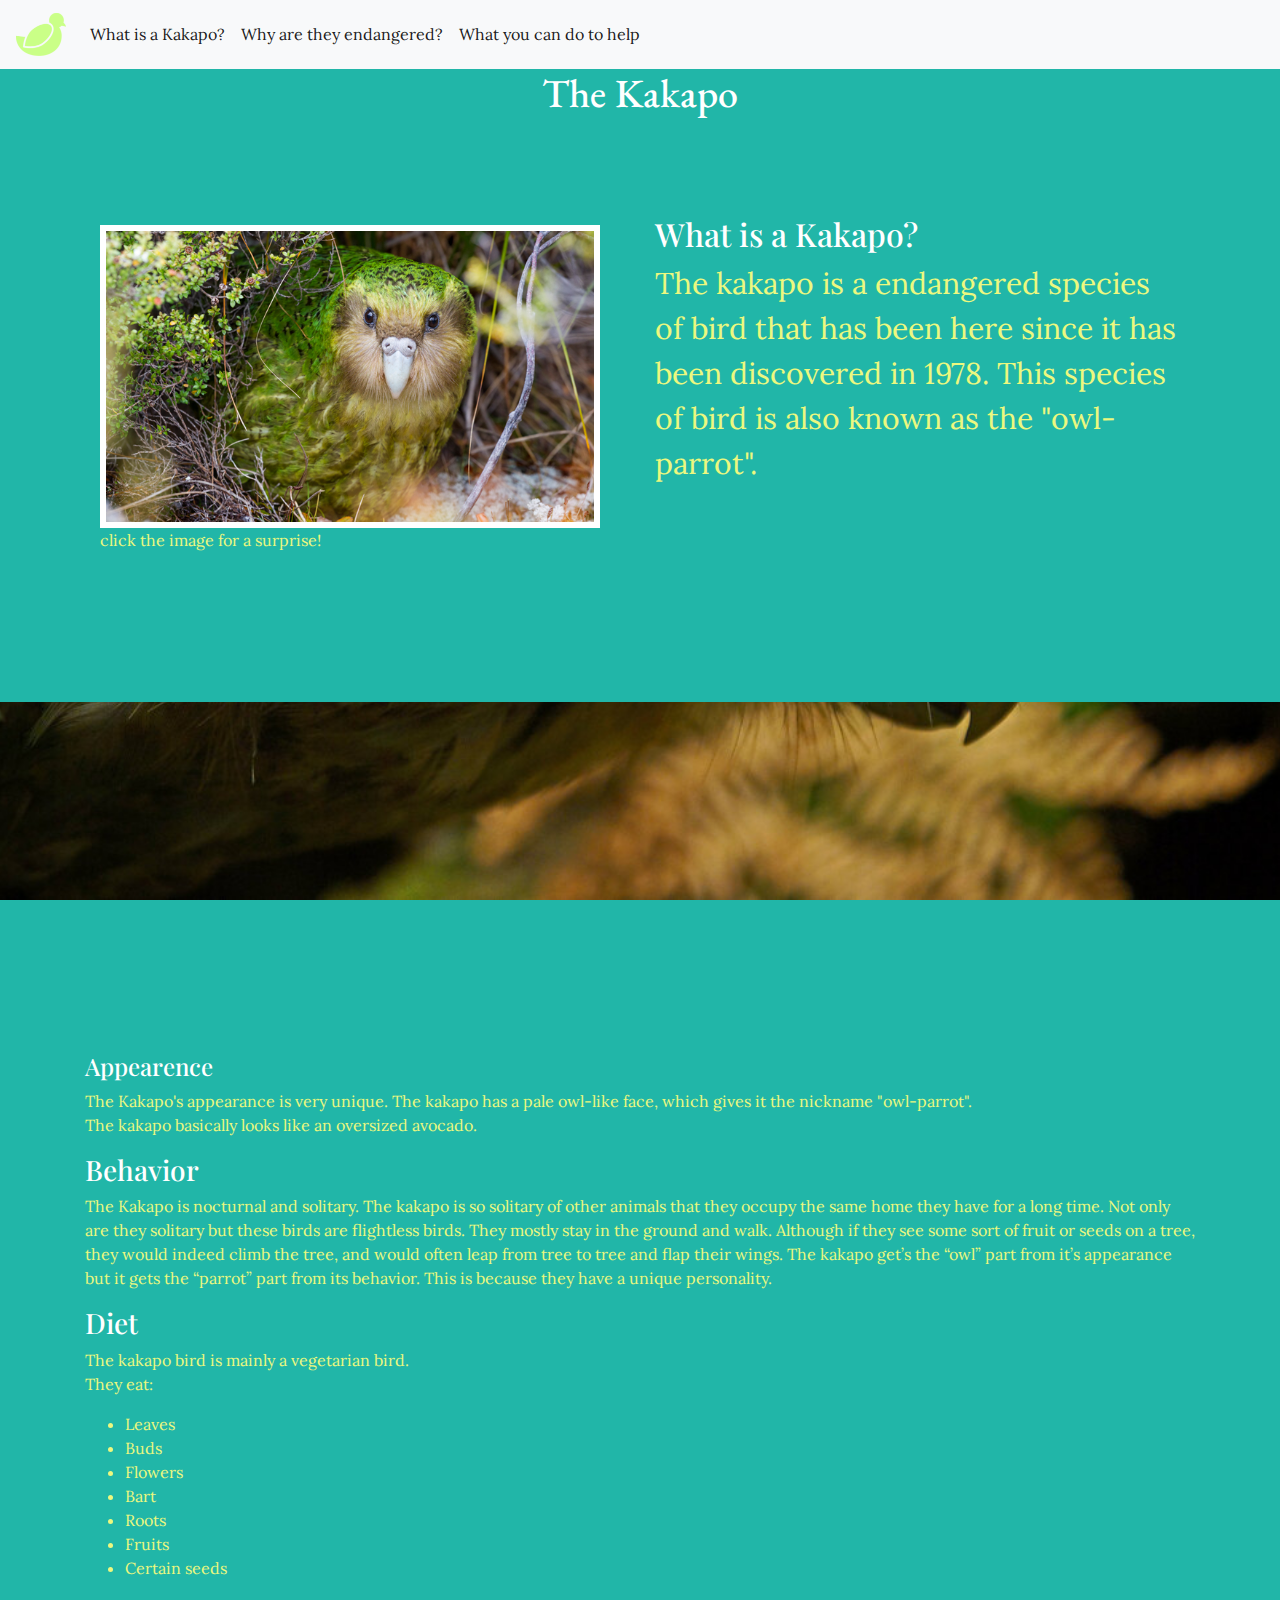
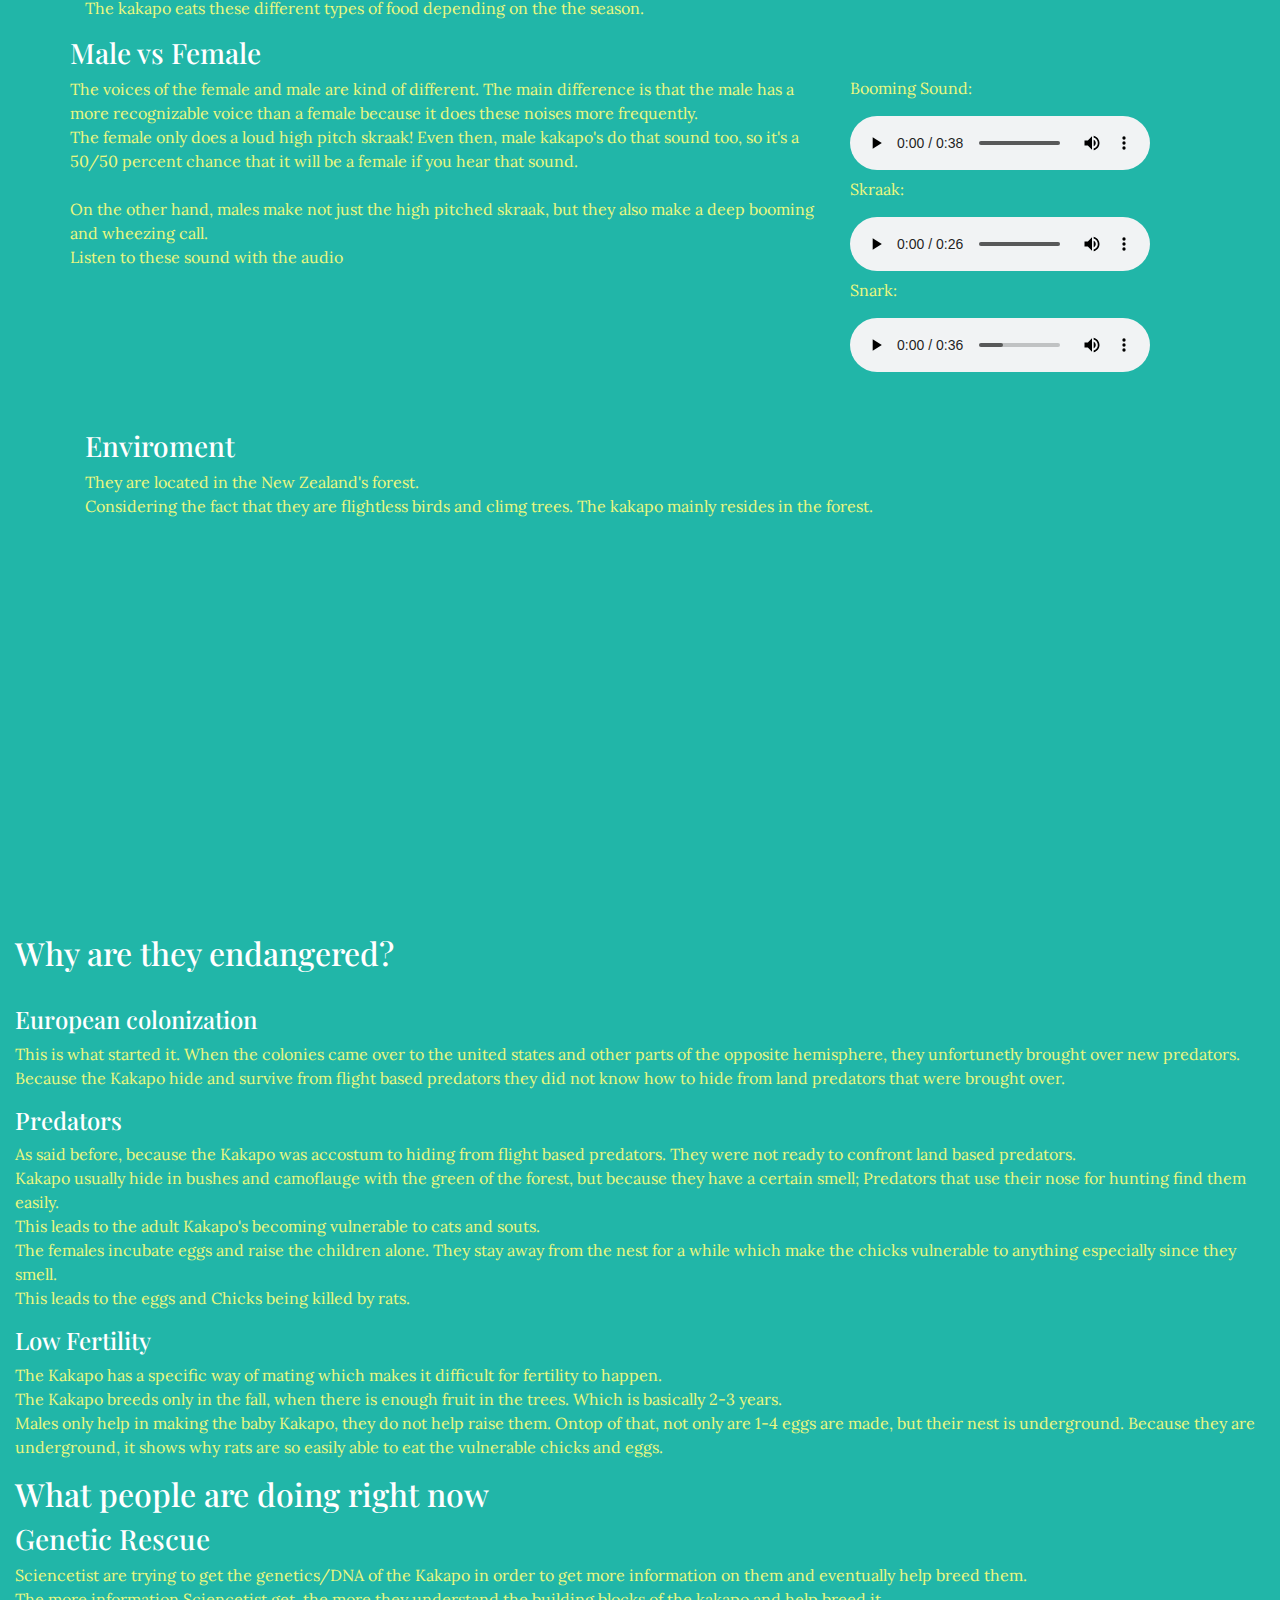
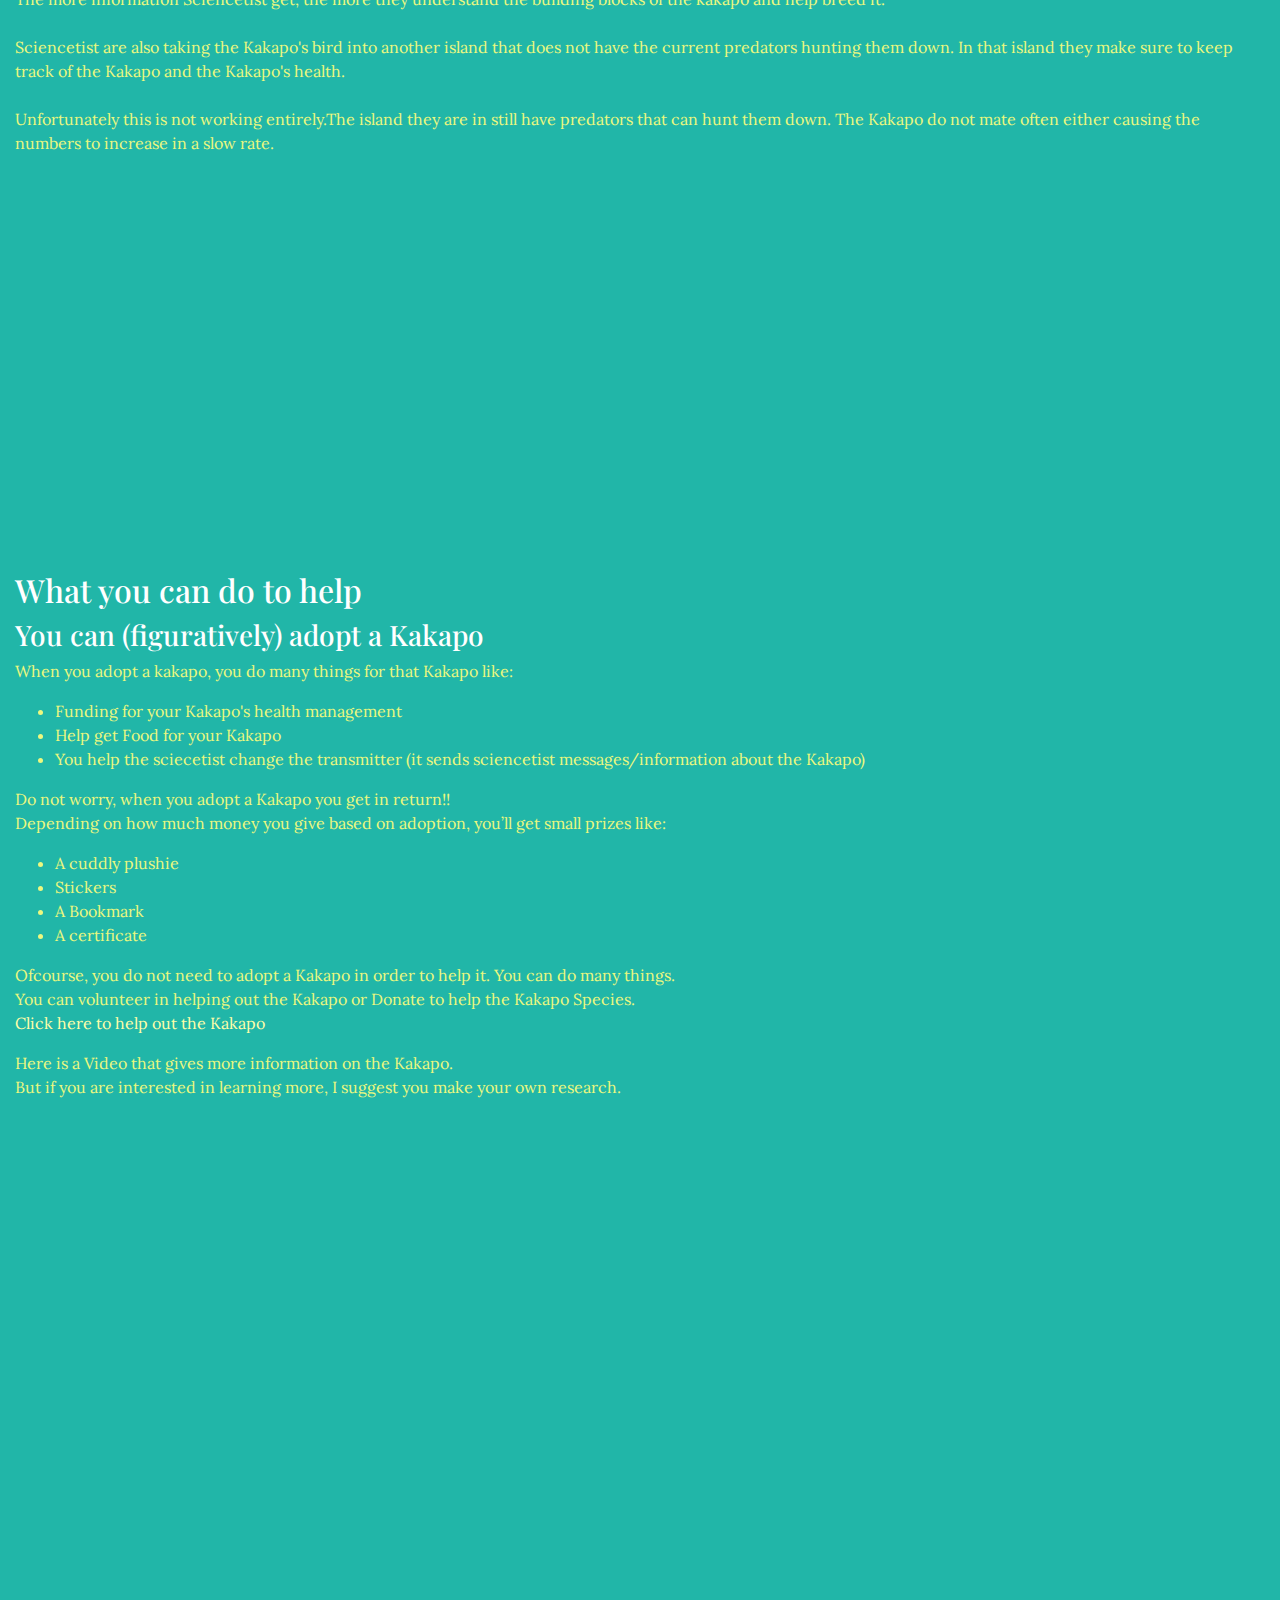
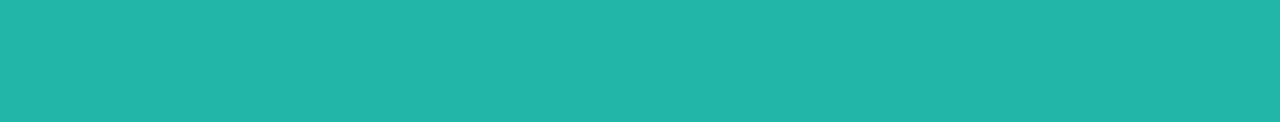
<file: index.html>
<!DOCTYPE html>
<html>

<head>
    <meta charset="UTF-8">
    <meta name='viewport' content='width=device-width'>
    <title>Kakapo</title>
    <link rel="stylesheet" href="style.css" type="text/css">
    <script src="https://code.jquery.com/jquery-3.3.1.slim.min.js"></script>
    <script src='https://code.jquery.com/jquery-2.1.3.min.js'></script>
    <script src='https://ajax.googleapis.com/ajax/libs/jquery/1.12.0/jquery.min.js'></script>
    <link rel="stylesheet" href="https://stackpath.bootstrapcdn.com/bootstrap/4.3.1/css/bootstrap.min.css">
    <script src="https://cdnjs.cloudflare.com/ajax/libs/popper.js/1.14.7/umd/popper.min.js"></script>
    <script src="https://stackpath.bootstrapcdn.com/bootstrap/4.3.1/js/bootstrap.min.js"></script>
    <link href="https://fonts.googleapis.com/css?family=EB+Garamond|Lora|Playfair+Display" rel="stylesheet">

    <script>
        $(function() {


            $('#img').hover(function() {
                    $('#p').css('color', 'purple')
                },
                function() {
                    $('#p').css('color', '#ECF87F')
                }
            )

            $('#img').click(function() {
                $('#img').attr('src', 'img/adorable.jpg')
                $('#p').hide()
            })
        })
    </script>

</head>

<body id='bk'>

    <nav class="navbar navbar-expand-lg navbar-light bg-light sticky-top">
        <button class="navbar-toggler" type="button" data-toggle="collapse" data-target="#navbarTogglerDemo01" aria-controls="navbarTogglerDemo01" aria-expanded="false" aria-label="Toggle navigation">
    <span class="navbar-toggler-icon"></span>
  </button>
        <div class="collapse navbar-collapse" id="navbarTogglerDemo01">
            <a class="navbar-brand"><img src='img/logo.png' width='50px'></a>
            <ul class="navbar-nav mr-auto mt-2 mt-lg-0">
                <li class="nav-item active">
                    <a class="nav-link" href="#info">What is a Kakapo?<span class="sr-only">(current)</span></a>
                </li>
                <li class="nav-item active">
                    <a class="nav-link" href="#why">Why are they endangered?</a>
                </li>
                <li class="nav-item active">
                    <a class="nav-link" href='#you'>What you can do to help</a>
                </li>
            </ul>
        </div>
    </nav>

    <div class='container'>
        <div class='col-md-12 title'>
            <h1>The Kakapo</h1>
        </div>

        <div class='container'>
            <div class='row'>
                <div class='col-md-6'>
                    <img src='img/kakapo.jpg' width='430px' id='img'> <br>   <p id='p'> click the image for a surprise!</p>
                </div>

                <div class='col-md-6' id='info'>
                    <h2 id='h21'>What is a Kakapo?</h2>
                    <p id='t21'>The kakapo is a endangered species of bird that has been here since it has been discovered in 1978. This species of bird is also known as the "owl-parrot".</p>
                </div>
            </div>
        </div>
    </div>

    <div class='parallax'>
    </div>

    <div class='container'>
        <div class='row'>
            <div class='col-md-12'>

                <h4 id='info2'>Appearence</h4>
                <p> The Kakapo's appearance is very unique. The kakapo has a pale owl-like face, which gives it the nickname "owl-parrot". <br> The kakapo basically looks like an oversized avocado.
                </p>

                <h3>Behavior</h3>
                <p> The Kakapo is nocturnal and solitary. The kakapo is so solitary of other animals that they occupy the same home they have for a long time. Not only are they solitary but these birds are flightless birds. They mostly stay in the ground
                    and walk. Although if they see some sort of fruit or seeds on a tree, they would indeed climb the tree, and would often leap from tree to tree and flap their wings. The kakapo get’s the “owl” part from it’s appearance but it gets the
                    “parrot” part from its behavior. This is because they have a unique personality.
                </p>
            </div>

            <div class='container'>
                <h3>Diet</h3>
                <p>The kakapo bird is mainly a vegetarian bird.<br> They eat:</p>
                <ul>
                    <li>Leaves</li>
                    <li> Buds </li>
                    <li>Flowers</li>
                    <li>Bart</li>
                    <li>Roots</li>
                    <li>Fruits</li>
                    <li>Certain seeds</li>
                </ul>

                <p>The kakapo eats these different types of food depending on the the season.</p>
            </div>

            <div class='row'>
                <div class='col-md-8'>
                    <h3> Male vs Female</h3>
                    <p>The voices of the female and male are kind of different. The main difference is that the male has a more recognizable voice than a female because it does these noises more frequently. <br> The female only does a loud high pitch skraak!
                        Even then, male kakapo's do that sound too, so it's a 50/50 percent chance that it will be a female if you hear that sound. <br><br> On the other hand, males make not just the high pitched skraak, but they also make a deep booming
                        and wheezing call.<br> Listen to these sound with the audio </p>
                </div>

                <div class='col-md-4 sound'>
                    <p>Booming Sound:</p>
                    <audio controls>
                            <source src='audio/booming.mp3' type="audio/ogg"> 
                        </audio>


                    <p>Skraak:</p>
                    <audio controls>
                            <source src='audio/skraak.mp3' type='audio/ogg'>
                        </audio>

                    <p>Snark:</p>
                    <audio controls>
                            <source src='audio/snark.mp3'>
                        </audio>

                </div>

            </div>

            <div class='container col-md-12'>
                <h3 id='info2'>Enviroment</h3>
                <p id='bttm'>They are located in the New Zealand's forest. <br> Considering the fact that they are flightless birds and climg trees. The kakapo mainly resides in the forest.</p>
            </div>

        </div>
    </div>

    <div class='parallax2'>
    </div>


    <div class='container col-md-12' id='why'>
        <h2 id='info2'>Why are they endangered?</h2> <br>

        <h4>European colonization </h4>
        <p>This is what started it. When the colonies came over to the united states and other parts of the opposite hemisphere, they unfortunetly brought over new predators.<br> Because the Kakapo hide and survive from flight based predators they did not
            know how to hide from land predators that were brought over.
        </p>
        <h4>Predators</h4>
        <p> As said before, because the Kakapo was accostum to hiding from flight based predators. They were not ready to confront land based predators. <br> Kakapo usually hide in bushes and camoflauge with the green of the forest, but because they have
            a certain smell; Predators that use their nose for hunting find them easily. <br> This leads to the adult Kakapo's becoming vulnerable to cats and souts.<br> The females incubate eggs and raise the children alone. They stay away from the nest
            for a while which make the chicks vulnerable to anything especially since they smell.
            <br> This leads to the eggs and Chicks being killed by rats. <br>
        </p>

        <h4> Low Fertility</h4>
        <p> The Kakapo has a specific way of mating which makes it difficult for fertility to happen. <br> The Kakapo breeds only in the fall, when there is enough fruit in the trees. Which is basically 2-3 years. <br> Males only help in making the baby Kakapo,
            they do not help raise them. Ontop of that, not only are 1-4 eggs are made, but their nest is underground. Because they are underground, it shows why rats are so easily able to eat the vulnerable chicks and eggs.</p>
    </div>

    <div class='container col-md-12'>
        <h2> What people are doing right now </h2>
        <h3> Genetic Rescue</h3>
        <p id='bttm'>Sciencetist are trying to get the genetics/DNA of the Kakapo in order to get more information on them and eventually help breed them. <br> The more information Sciencetist get, the more they understand the building blocks of the kakapo and help
            breed it. <br>
            <br> Sciencetist are also taking the Kakapo's bird into another island that does not have the current predators hunting them down. In that island they make sure to keep track of the Kakapo and the Kakapo's health. <br>
            <br> Unfortunately this is not working entirely.The island they are in still have predators that can hunt them down. The Kakapo do not mate often either causing the numbers to increase in a slow rate.
        </p>
    </div>

    <div class='parallax3'>
    </div>

    <div class='container col-md-12' id='you'>
        <h2 id='info2'> What you can do to help</h2>
        <h3> You can (figuratively) adopt a Kakapo</h3>
        <p> When you adopt a kakapo, you do many things for that Kakapo like:</p>
        <ul>
            <li>Funding for your Kakapo's health management</li>
            <li>Help get Food for your Kakapo</li>
            <li>You help the sciecetist change the transmitter (it sends sciencetist messages/information about the Kakapo)</li>
        </ul>
        <p> Do not worry, when you adopt a Kakapo you get in return!!<br> Depending on how much money you give based on adoption, you’ll get small prizes like:
        </p>
        <ul>
            <li>A cuddly plushie</li>
            <li>Stickers</li>
            <li>A Bookmark</li>
            <li>A certificate</li>
        </ul>

        <p>Ofcourse, you do not need to adopt a Kakapo in order to help it. You can do many things. <br> You can volunteer in helping out the Kakapo or Donate to help the Kakapo Species. <br>
            <a href='https://www.doc.govt.nz/our-work/kakapo-recovery/get-involved/'>Click here to help out the Kakapo</a>
        </p>
        <p> Here is a Video that gives more information on the Kakapo. <br> But if you are interested in learning more, I suggest you make your own research. </p>
    </div>
    <div class='col-lg-12' id='video'>
        <iframe src="https://www.youtube.com/embed/hV6-oNRSqCk" frameborder="0" allow="accelerometer; autoplay; encrypted-media; gyroscope; picture-in-picture" allowfullscreen></iframe>
    </div>

</body>

</html>
</file>
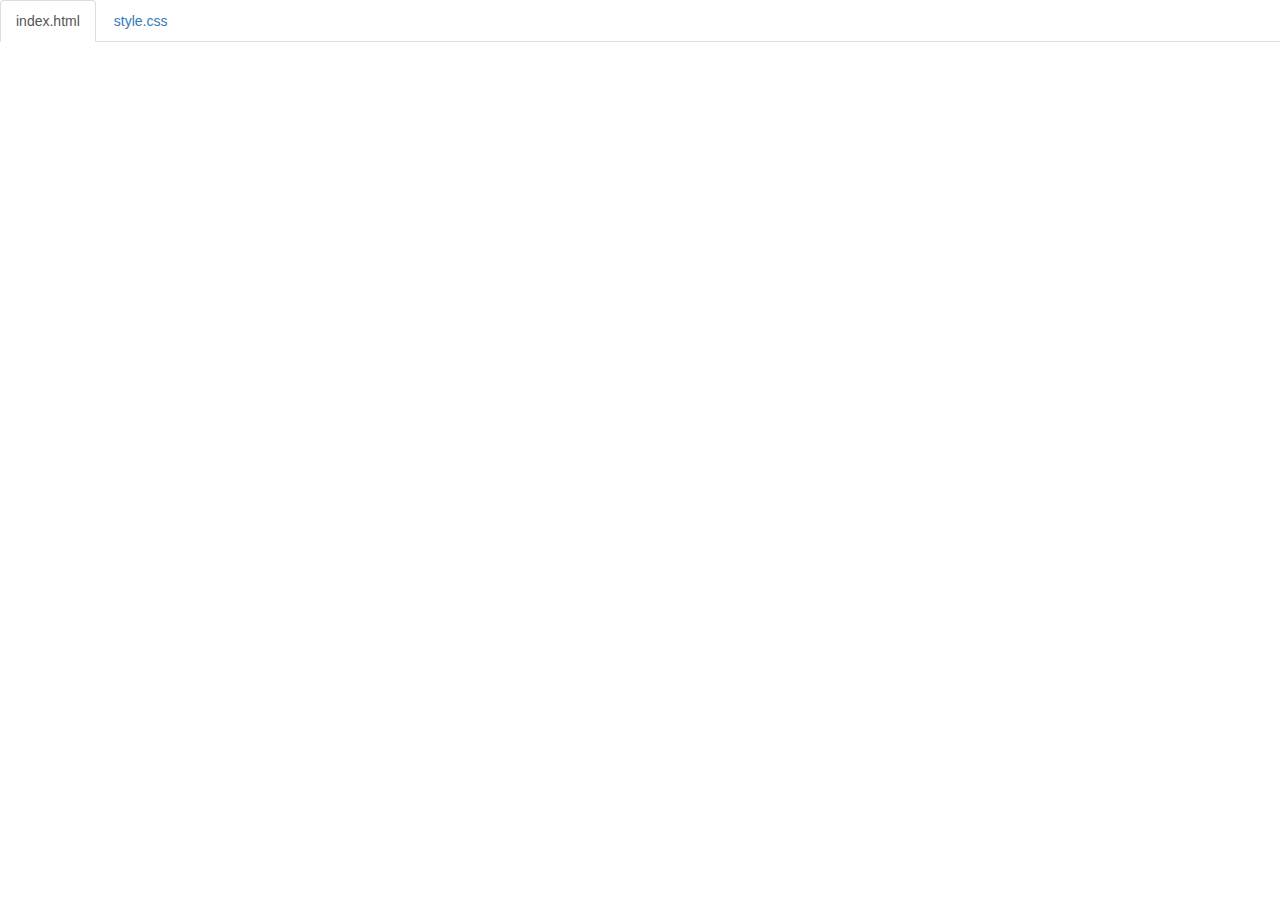
<file: code.html>
<!DOCTYPE html>
<html lang="en">

<head>
    <title>Code</title>
    <meta charset="utf-8">
    <meta name="viewport" content="width=device-width, initial-scale=1">
    <link rel="stylesheet" href="https://maxcdn.bootstrapcdn.com/bootstrap/3.3.6/css/bootstrap.min.css">
    <script src="https://ajax.googleapis.com/ajax/libs/jquery/1.12.0/jquery.min.js"></script>
    <script src="https://maxcdn.bootstrapcdn.com/bootstrap/3.3.6/js/bootstrap.min.js"></script>
    <style>
        body {
            padding-top: 50px;
        }
        .navbar-fixed-top {
            background-color: white;
        }
    </style>
</head>

<body>

<!--
The section below puts tabs at the top of the page.
As long as your files are index.html and style.css,
you don't need to change anything below.

If you have any other files, make sure you follow the structure below.
-->

    <div class="container-fluid">
        <ul class="nav nav-tabs navbar-fixed-top">
            <li class="active"><a href="#index">index.html</a></li>
            <li><a href="#style">style.css</a></li>
        </ul>

<!-- 
URL structure:
https://gist-it.appspot.com/github/OWNERSUSERNAME/REPONAME/raw/master/FILEPATH?footer=0

DIRECTIONS:
1. Copy the URL above
2. Paste it both places where you see URL below, i.e. script src="URL"
3. Replace the CAPITALIZED info with your info.

EXAMPLE: 
https://gist-it.appspot.com/github/bmuellerhstat/website-portfolio-example/raw/master/index.html?footer=0
-->
        <div class="tab-content">
            <div id="index" class="tab-pane fade in active">
                <script src="https://gist-it.appspot.com/github/lauraa0055/kakapo/raw/master/index.html?footer=0"></script>
            </div>
            <div id="style" class="tab-pane fade">
                <script src="https://gist-it.appspot.com/github/lauraa0055/kakapo/raw/master/style.css?footer=0"></script>
            </div>
        </div>
    </div>

    <script>
        $(document).ready(function() {
            $(".nav-tabs a").click(function() {
                $(this).tab('show');
            });
            $('.nav-tabs a').on('shown.bs.tab', function(event) {
                var x = $(event.target).text(); // active tab
                var y = $(event.relatedTarget).text(); // previous tab
                $(".act span").text(x);
                $(".prev span").text(y);
            });
            
            // custom code font-size (feel free to change this)
            $('pre').css('font-size','16px');
        });
    </script>

</body>

</html>
</file>
<file: style.css>
html {
  scroll-behavior: smooth;
}


P,
li {
    font-family: 'Lora', serif;
    color: #ECF87F;
}

h2,
h3,
h4 {
    font-family: 'Playfair Display', serif;
    color: white;
}

h1 {
    font-family: 'EB Garamond', serif;
    color: white;
}

a:link{
    color: #FFFEA8;
}

#bk{
    background-color: #21B6A8; 
}

#info2{
    padding-top: 50px;
    
}

#bttm{
    padding-bottom: 50px;
}

.title{
    text-align: center;
    padding-bottom: 30px; 
}

#t21{
    padding-bottom: 200px;
    font-size: 30px;
}

.sound{
    padding-top: 10px;
}

#h21{
    padding-top: 60px; 
}

.parallax{
    /* The image used */
  background-image: url("img/boom.jpg");

  /* Set a specific height */
  min-height: 300px; 

  /* Create the parallax scrolling effect */
  background-attachment: fixed;
  background-position: center;
  background-repeat: no-repeat;
  background-size: cover;
}

.parallax2{
    /* The image used */
  background-image: url("img/b2.jpg");

  /* Set a specific height */
  min-height: 300px; 

  /* Create the parallax scrolling effect */
  background-attachment: fixed;
  background-position: center;
  background-repeat: no-repeat;
  background-size: cover;
}

.parallax3{
    /* The image used */
  background-image: url("img/b5.jpg");

  /* Set a specific height */
  min-height: 300px; 

  /* Create the parallax scrolling effect */
  background-attachment: fixed;
  background-position: center;
  background-repeat: no-repeat;
  background-size: cover;
}



 #video, iframe{
     width:100%;
     
 }
 
  @media (min-width: 576px){
     #video,iframe{
         height:300px;
     }
     
 }
 
 @media (min-width: 768px){
     #video,iframe{
         height:400px;
     }
     
    
 }


@media (min-width: 992px) {
    .sound{
    padding-top: 40px;
}

 #video,iframe{
         height:500px;
     }

}

  @media (min-width: 1200px){
     #video,iframe{
         height:600px;
     }
     
     #img{
         width:500px;
         
     }
 }
 
@media only screen and (min-device-width: 1366px) {
  .parallax,.parallax2, .parallax3 {
    background-attachment: scroll;
  }
  
  #img{
      width: 300px;
      
  }
  
  #t21{
      font-size: 20px;
  }
}

.navbar .navbar-toggler{
        /*background-color: #FFB6C1;*/
       /*background-color: #B4CEE7;	*/
       background-color: #21B6A8;
        border-color: white;
} 


.navbar-light .navbar-nav .nav-link {
/*background-color: #96DEF3;*/
  color: black;
}

#img{
    border: white solid;
    border-width: 6px;
    margin-top: 70px;
}
</file>
